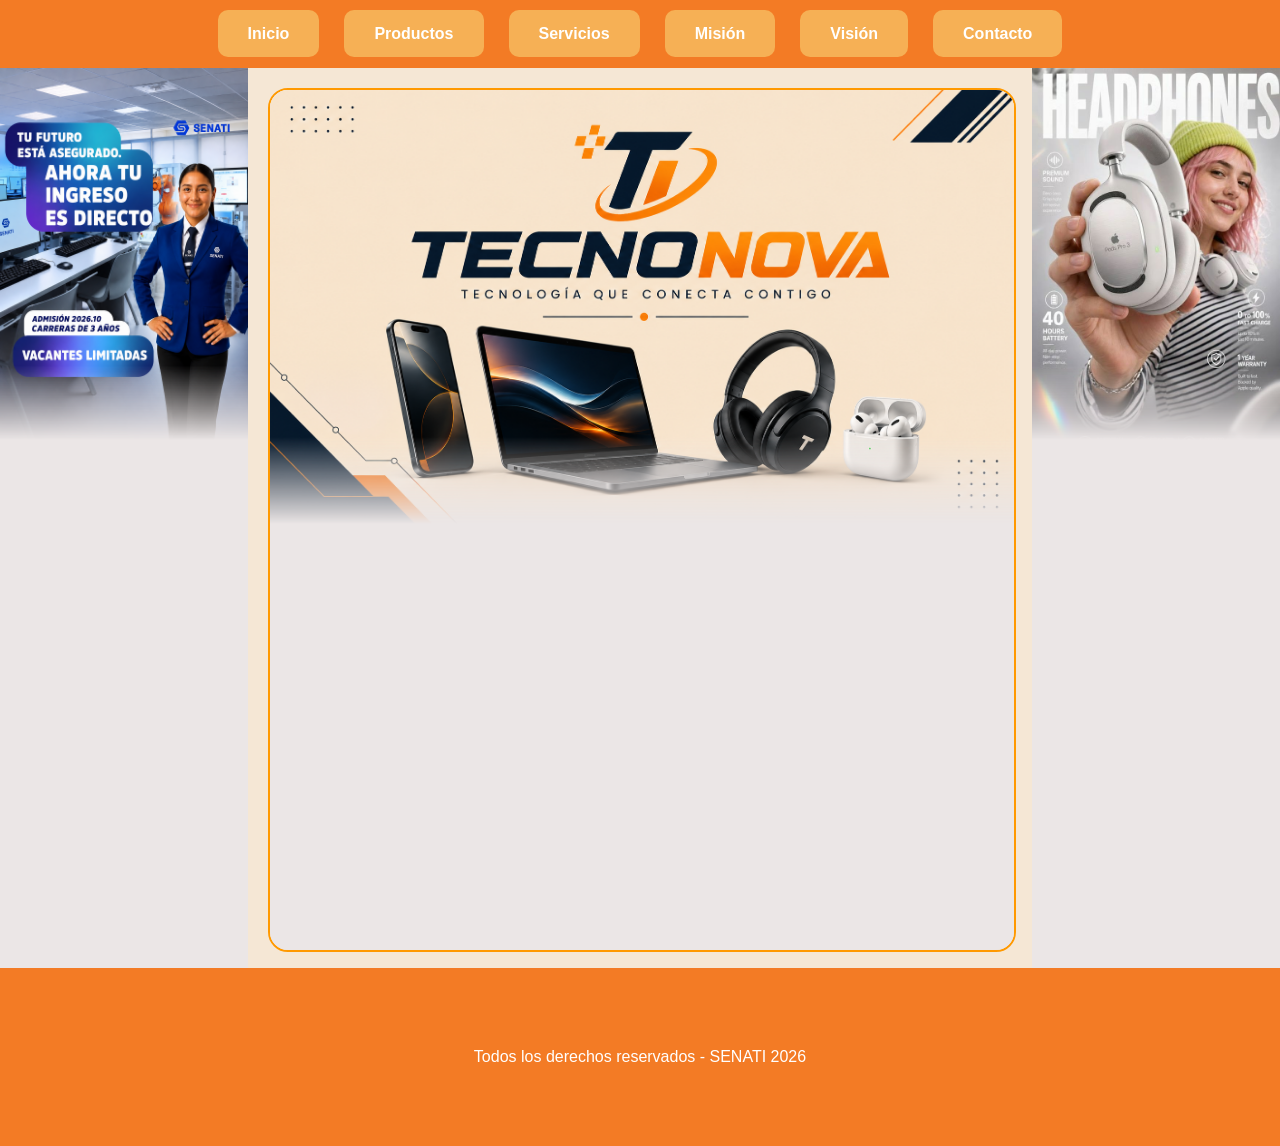
<file: index.html>
<!DOCTYPE html>
<html lang="es">
<head>
    <meta charset="UTF-8">
    <meta name="viewport" content="width=device-width, initial-scale=1.0">
    <title>Tecnologia</title> 
    <link rel="stylesheet" href="estilo/estilo.css">
    <link rel="icono" href="icono/Gemini_Generated_Image_shg4szshg4szshg4.jpeg">
</head>
<body>
    <header>
        <nav>
            <input type="checkbox" id="activadormenu">
            <label for="activadormenu" id="hamburguesa">☰</label>
            <ul id="menu">
                <li><a href="portada.html" target="frame_contenido">Inicio</a></li>
                <li><a href="productos.html" target="frame_contenido">Productos</a></li>
                <li><a href="servivios.html" target="frame_contenido">Servicios</a></li>
                <li><a href="mision.html" target="frame_contenido">Misión</a></li>
                <li><a href="vision.html" target="frame_contenido">Visión</a></li>
                <li><a href="Contacto.html" target="frame_contenido">Contacto</a></li>

            </ul>
        </nav>
    </header>
    <div id="contenedor">
        <div id="publicidad1">
            <img src="Imagenes/publicidad/ChatGPT Image 26 ago 2026, 08_06_12 a.m..png" alt="">
        </div>
        <div id="contenido">
            <iframe name="frame_contenido" src="portada.html" frameborder="0"></iframe> 
        </div>
        <div id="publicidad2">
            <img src="Imagenes/publicidad/headphones_600x900.png" alt="">
        </div>
    </div>
</body>
<footer>
    <p>Todos los derechos reservados - SENATI 2026</p>
</footer>
</html>
</file>
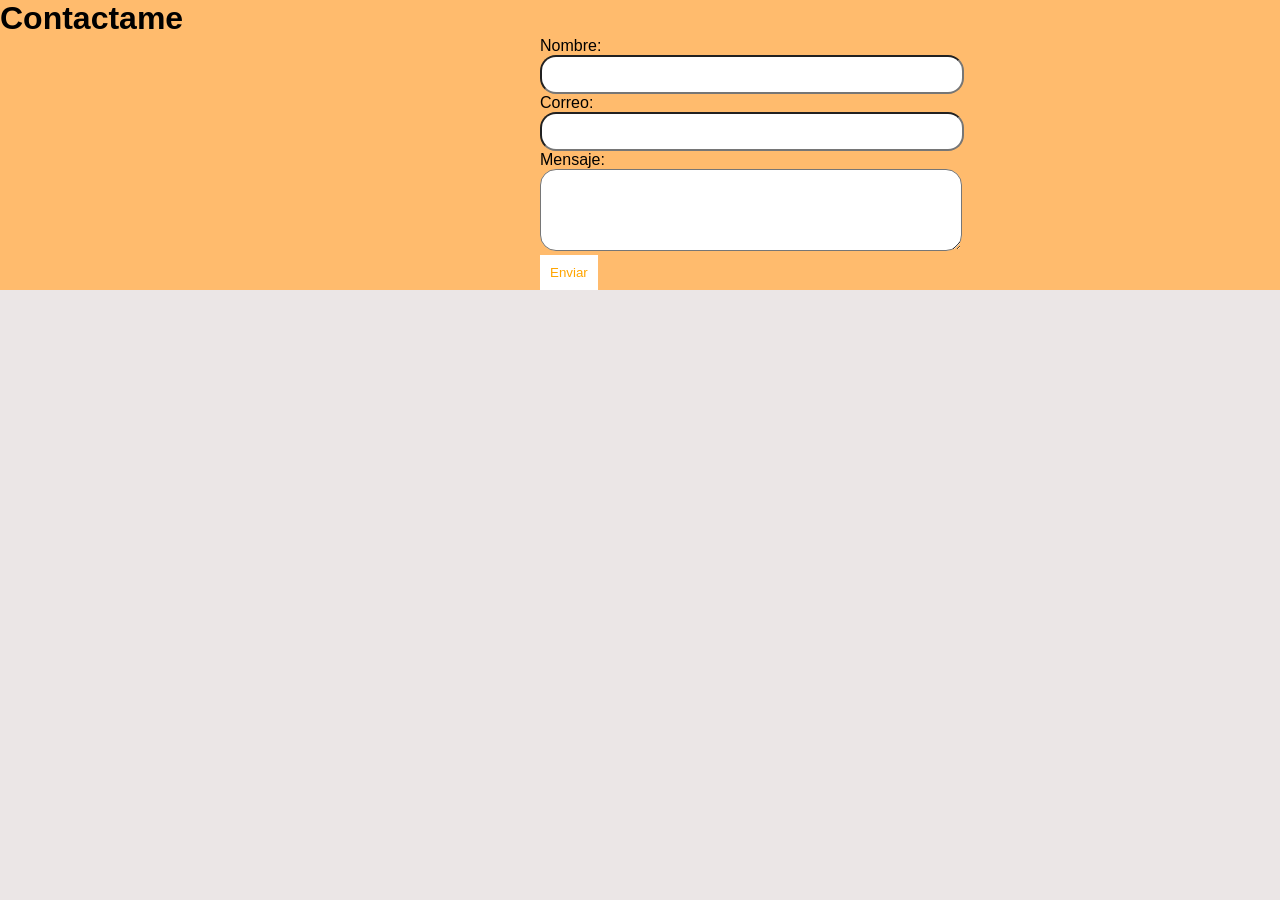
<file: Contacto.html>
<!DOCTYPE html>
<html lang="es">
<head>
    <meta charset="UTF-8">
    <meta name="viewport" content="width=device-width, initial-scale=1.0">
    <title>Contacto</title>
    <link rel="stylesheet" href="estilo/estilo.css">
</head>
<body>
    <div class="Contacto">
   <h1>Contactame</h1>
   <form action="">
     <label for="">Nombre:</label>
     <input type="text" name="Nombre" required>
     <label for="">Correo:</label>
     <input type="text" name="Correo" required>
     <label for="">Mensaje:</label>
     <textarea name="Mensaje" rows="4" required></textarea>
     <button>Enviar</button>
 </form>
</div>
</body>

</html>
</file>
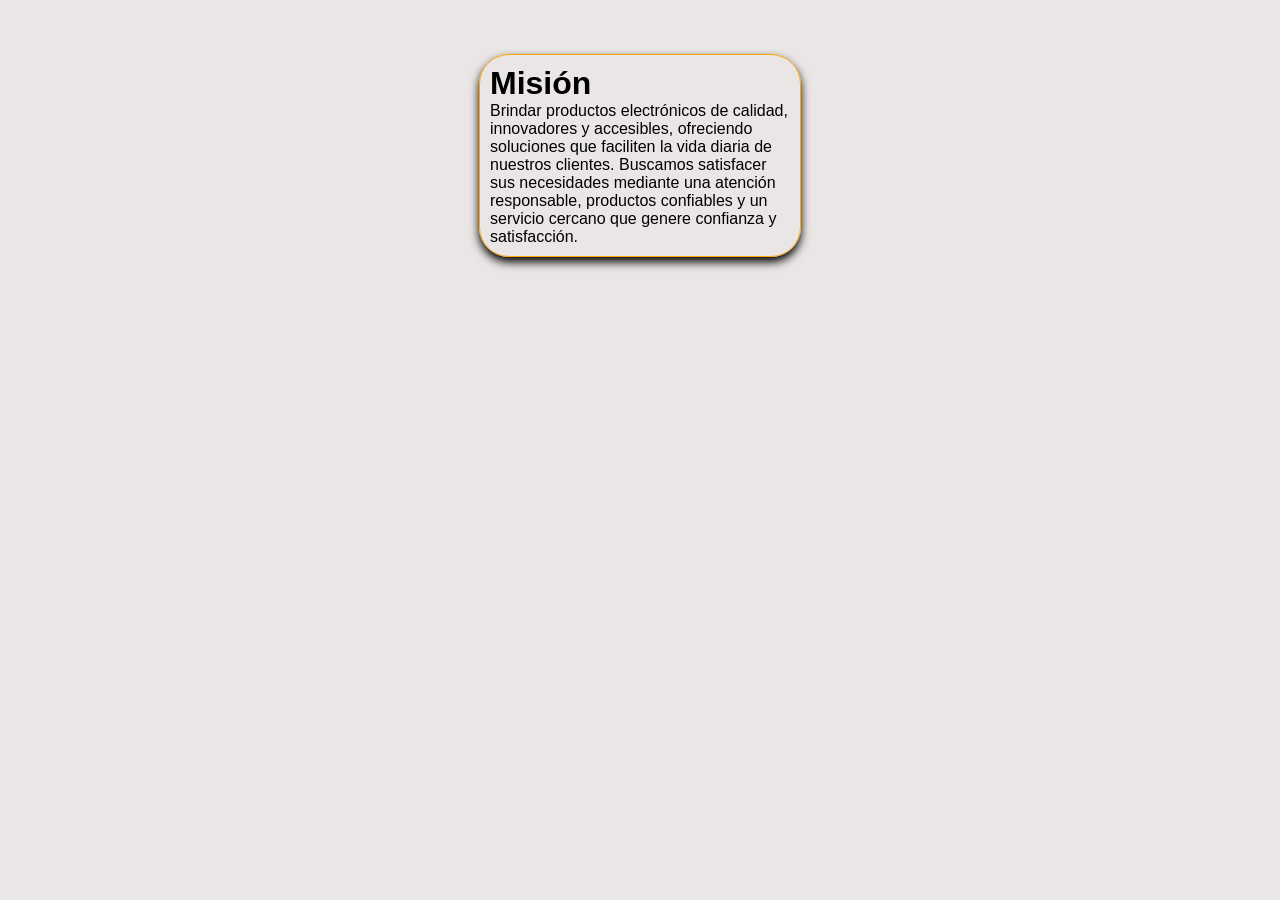
<file: mision.html>
<!DOCTYPE html>
<html lang="es">
<head>
    <meta charset="UTF-8">
    <meta name="viewport" content="width=device-width, initial-scale=1.0">
    <title>Misión</title>
    <link rel="stylesheet" href="estilo/estilo.css">
</head>
<body>
    <br>
    <br>
    <br>
   <div class="mis-vis">
    <h1>Misión</h1>
    <p>Brindar productos electrónicos de calidad, innovadores y accesibles, ofreciendo soluciones que faciliten la vida diaria de nuestros clientes. Buscamos satisfacer sus necesidades mediante una atención responsable, productos confiables y un servicio cercano que genere confianza y satisfacción.</p>
   </div>

</body>
</html>
</file>
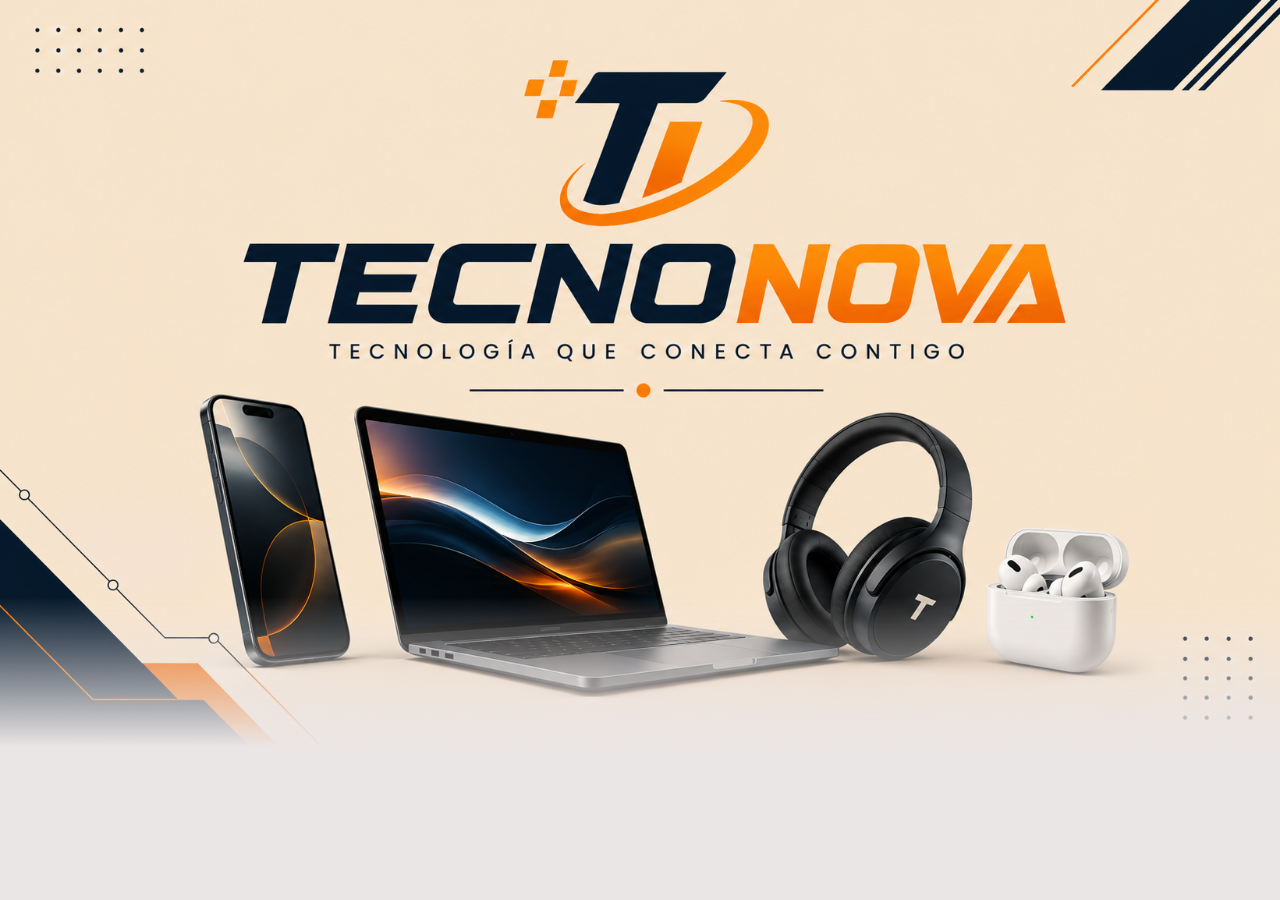
<file: portada.html>
<!DOCTYPE html>
<html lang="es">
<head>
    <meta charset="UTF-8">
    <meta name="viewport" content="width=device-width, initial-scale=1.0">
    <title>Portada</title>
    <link rel="stylesheet" href="estilo/estilo.css">
</head>
<body>
   <div class="portada">
    <img src="portada/df7316a3-766a-4575-9c9d-e1e713d976b7.png" alt="">
   </div>
</body>
</html>
</file>
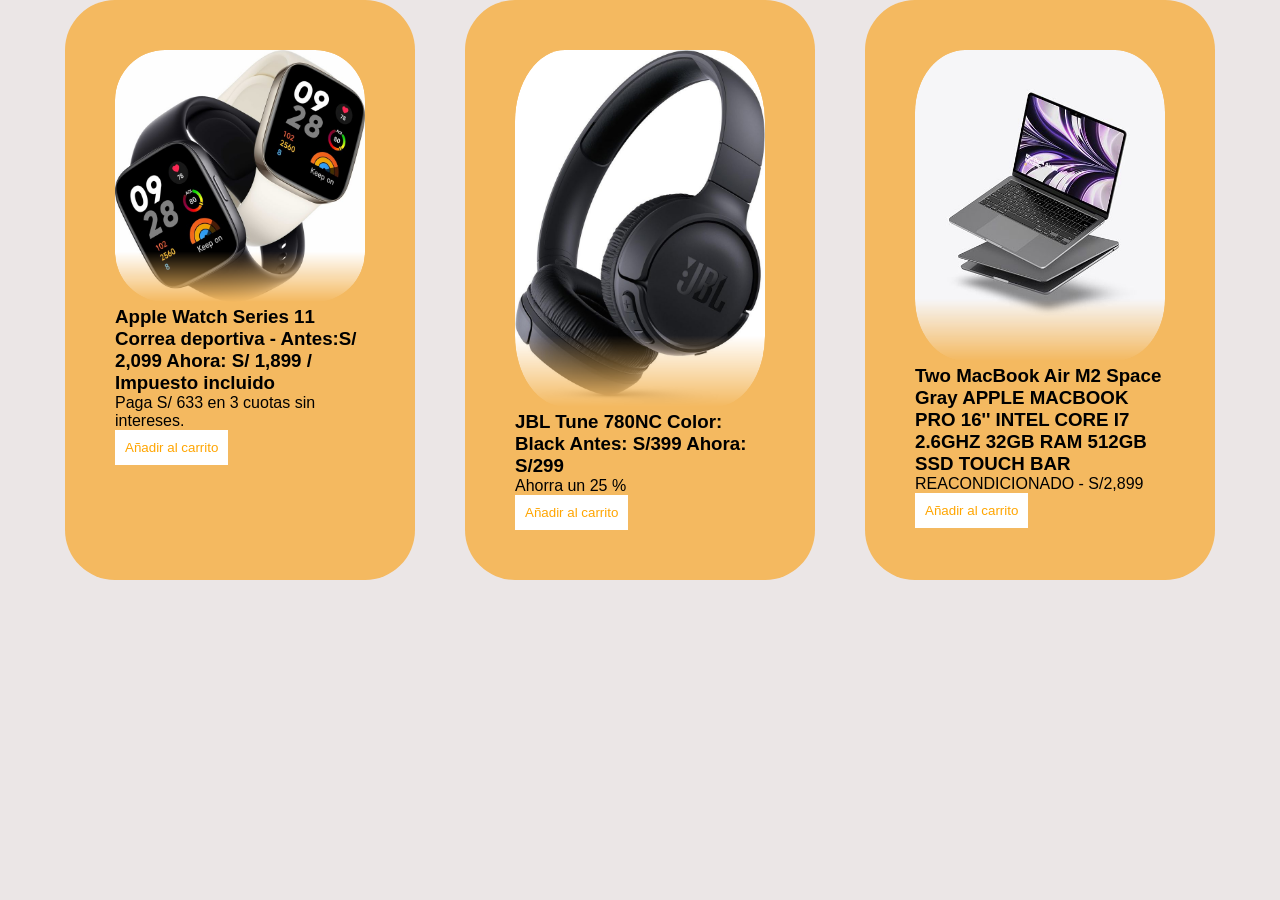
<file: productos.html>
<!DOCTYPE html>
<html lang="es">
<head>
    <meta charset="UTF-8">
    <meta name="viewport" content="width=device-width, initial-scale=1.0">
    <title>Productos</title> 
   <link rel="stylesheet" href="estilo/estilo.css">
</head>
<body>
<div id="galeria_prod">

    <div class="prod">
        <img src="Imagenes/Productos/apple watch.jpeg" alt="">  
        <h3>Apple Watch Series 11 Correa deportiva -        
            Antes:S/ 2,099 
            Ahora: S/ 1,899 / Impuesto incluido</h3>
        <p>Paga S/ 633 en 3 cuotas sin intereses.</p>
        <button> Añadir al carrito </button>
        </div>

        <div class="prod">
            <img src="Imagenes/Productos/JBL high sond headphone.jpeg" alt="">
        <H3>JBL Tune 780NC
            Color: Black  
            Antes: S/399 
            Ahora: S/299</H3>
        <p>Ahorra un 25 %</p>
        <button> Añadir al carrito </button>
        </div>
        
        <div class="prod"> 
            <img src="Imagenes/Productos/MacBook Air M2 Space Gray - PSD - 108653 _ Yellow Images.jpeg" alt="">
        <h3>Two MacBook Air M2 Space Gray
            APPLE MACBOOK PRO 16'' INTEL CORE I7 2.6GHZ 32GB RAM 512GB SSD TOUCH BAR 
        </h3>
        <p>REACONDICIONADO - S/2,899</p>
        <button>Añadir al carrito</button>
        </div>
</div>
</body>
</html>
</file>
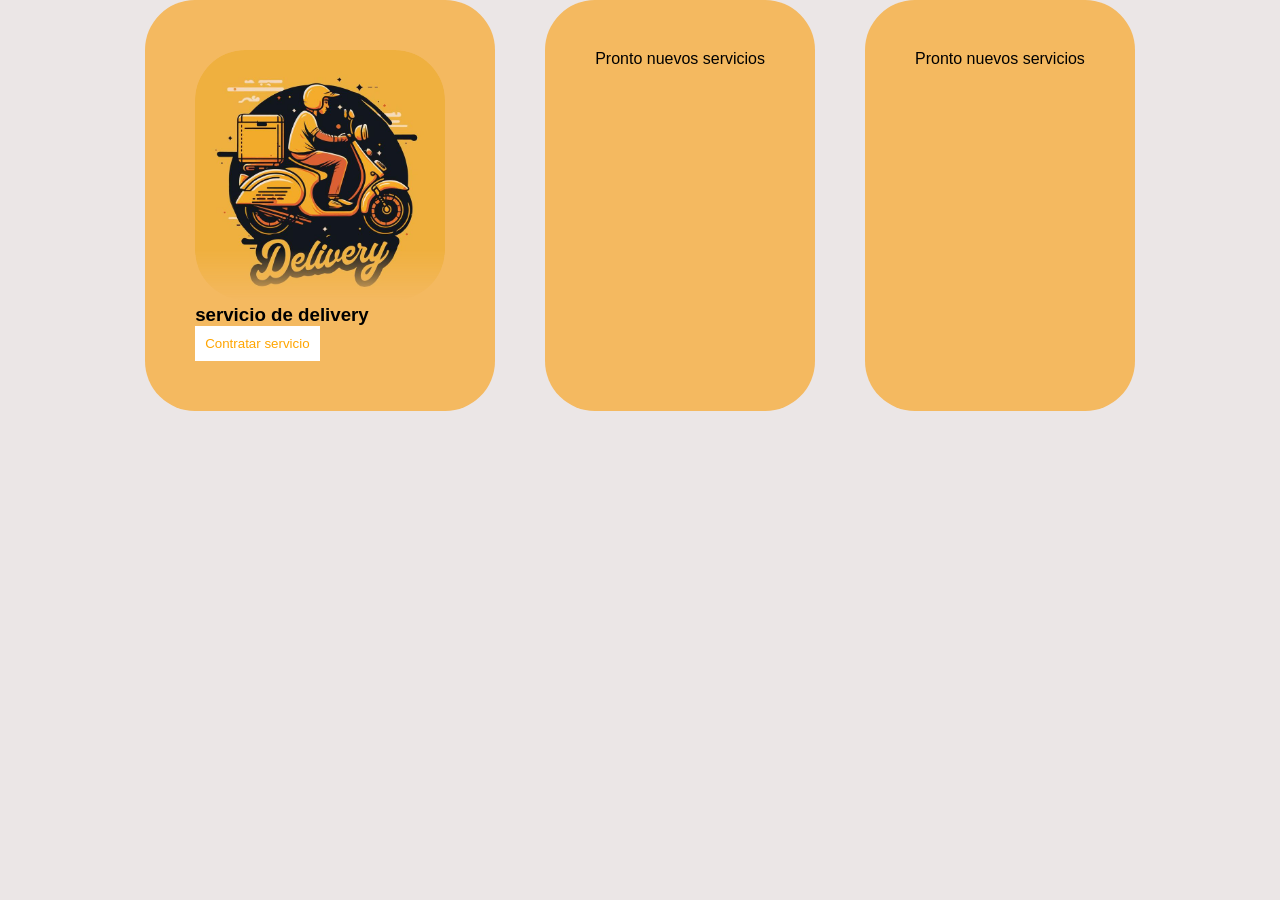
<file: servivios.html>
<!DOCTYPE html>
<html lang="es">
<head>
    <meta charset="UTF-8">
    <meta name="viewport" content="width=device-width, initial-scale=1.0">
    <title>Servicios</title>
  <link rel="stylesheet" href="estilo/estilo.css">
</head>
<body>
    <div id="galeria_prod">
   <div class="prod">
        <img src="servicios/delivery.jpeg" alt="">  
        <h3> servicio de delivery</h3>
        <button> Contratar servicio </button>
    </div>

        <div class="prod">
        <p> Pronto nuevos servicios</p>
        </div>
        
        <div class="prod"> 
        <p> Pronto nuevos servicios</p>
        </div>
</body>
</html>
</file>
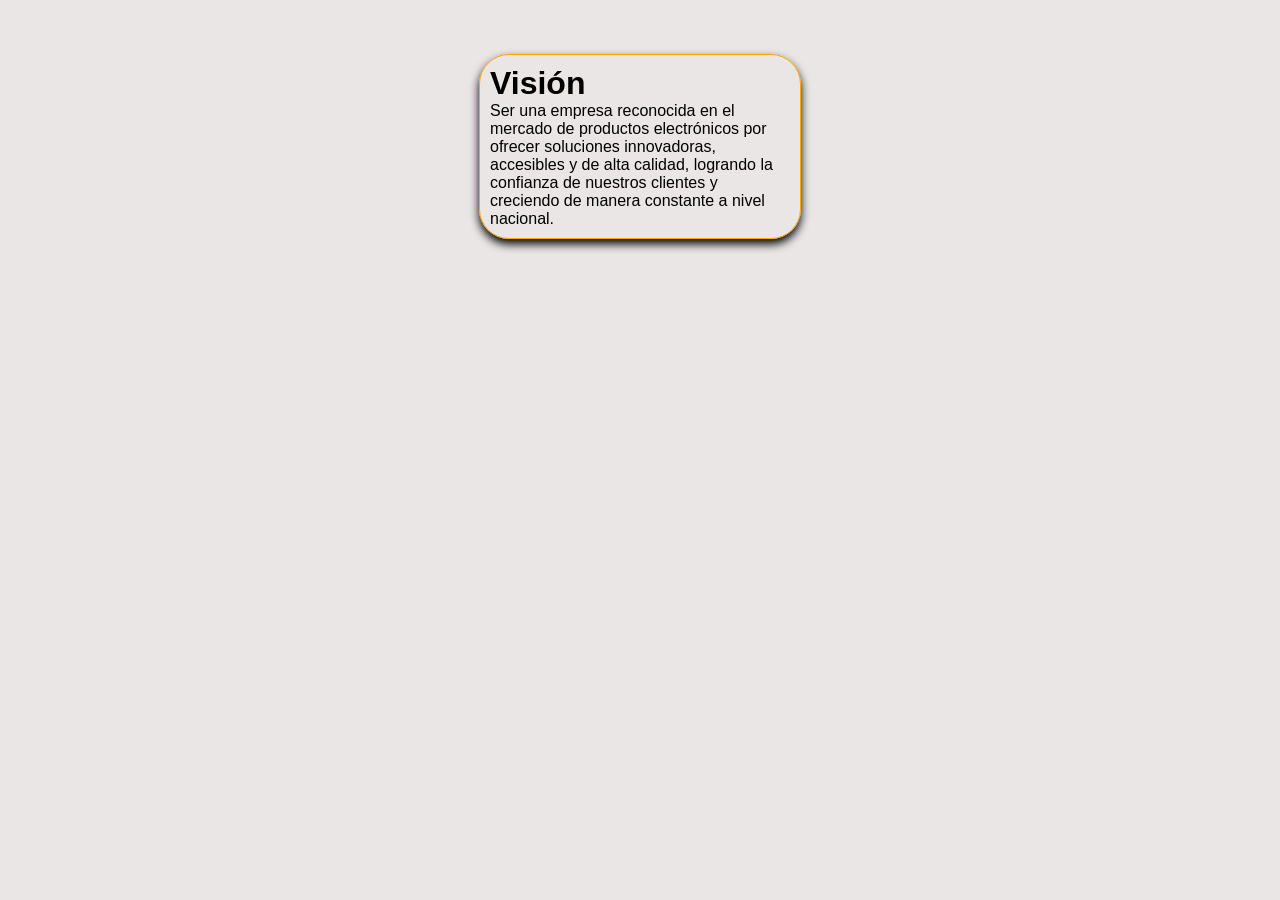
<file: vision.html>
<!DOCTYPE html>
<html lang="es">
<head>
    <meta charset="UTF-8">
    <meta name="viewport" content="width=device-width, initial-scale=1.0">
    <title>Visión</title>
    <link rel="stylesheet" href="estilo/estilo.css">
</head>
<body>
    <br>
    <br>
    <br>
    <div class="mis-vis">
    <h1>Visión</h1>
    <p>Ser una empresa reconocida en el mercado de productos electrónicos por ofrecer soluciones innovadoras, accesibles y de alta calidad, logrando la confianza de nuestros clientes y creciendo de manera constante a nivel nacional.</p>
   </div>
</body>
</html>
</file>
<file: estilo/estilo.css>
*{
    margin: 0;
    padding: 0;
}
/*aqui personalizo la fuente de la pagina y el color de fondo*/
body{
    font-family: Arial, Helvetica, sans-serif;
    background-color: rgb(235, 230, 230);
}
/*aqui personalizo la cabecera o el menu de navegación */
header{
    background-color: rgb(243, 123, 37);
    color: white;
    text-align: center;
}
#menu{
    list-style: none;
    display: flex;
    gap: 25px;
    justify-content: center;
    padding: 25px;
}
#menu a{
    text-decoration: none;
    color: white;
    background-color: rgb(246, 176, 85);
    padding: 15px 30px;
    border-radius: 10px;
    font-weight: bolder;
    transition: all 0.3s ease;
}
#menu a:hover{
    background-color: rgb(255, 153, 0);
}
/* aqui voy a personalizar el cuerpo de mi página */
#contenedor{
    display: flex;
    min-height: 400px;
    min-height: 100vh;
}
#publicidad1{
    width: 20%;
    background-color: rgb(235, 230, 230);
}
#contenido{
    width: 60%;
    background-color: rgb(245, 231, 213);
    padding: 20px;
    
}
#publicidad2{
    width: 20%;
     background-color: rgb(235, 230, 230);
}
iframe{
    width: 100%;
    height: 100%;
    border: 2px solid rgb(255, 153, 0);
    border-radius: 20px;
}
footer{
    background-color: rgb(243, 123, 37);
    color: white;
    text-align: center; 
    padding: 80px;
}
/* Aqui personalizo productos */
#galeria_prod{
    display: grid;
    grid-template-columns: repeat(3, auto);
    justify-content: center;
    gap: 50px;
} 
/*cuadro productos*/
.prod{
    background-color: rgb(244, 185, 96);
    max-width: 250px;
    padding: 50px;
    border-radius: 50px;
}
.prod img{
    width: 100%;
    border-radius: 20%;
}
.prod:hover{
    box-shadow: 0px 5px 10px rgb(243, 207, 139);
    border: 1px solid orange;
}
button{
    padding: 10px;
    background-color:white;
    color: orange;
    border: none;
    cursor: pointer;
}
button:hover{
    background-color: rgb(250, 250, 250);
}
#publicidad1 img{
    width: 100%;
}
#publicidad2 img{
    width: 100%;
}
.portada img{
    width: 100%;
}
img {
  mask-image: linear-gradient(to bottom, black 80%, transparent 100%);
  -webkit-mask-image: linear-gradient(to bottom, black 80%, transparent 100%);
}
.mis-vis{
    border: 1px solid orange;
    width: 300px;
    border-radius:  30px;
    margin: auto;
    padding: 10px;
    box-shadow: 0px 5px 10px;
}
/*aqui personalizo contacto*/
form{
    max-width: 200px;
    margin: auto;
}
.Contacto{
    width: 100%;
    background-color: rgb(255, 187, 109);
}
input, textarea{
    width: 200%;
    padding: 10px;
    border-radius: 16px;
}
#hamburguesa{
    font-size: 30px;
    cursor: pointer;
    display: none;
}
#activadormenu{
    display: none;
}
/* aqui personalizo pagina para otros dispositivos*/
@media (max-width: 750px){
    #menu{
        flex-direction: column;
        gap: 5px;
        padding: 0px;
        display: none;
    }
    #menu a{
        display: flex;
        justify-content: center;
    }
    #contenedor{
        flex-direction: column;
        text-align: center;
    }
    #publicidad1, #contenido, #publicidad2{
        width: 100%;
    }
    #publicidad1 img{
        width: 100px;
    }
    #publicidad2 img{
        width: 100px;
    }
    iframe{
        height: 400px;
    }
    #galeria_prod{
        grid-template-columns: repeat(1, auto);
    }
    #hamburguesa{
        display: block;
    }
    #activadormenu:checked + #hamburguesa + #menu{
        display: flex;
    }
}
</file>
